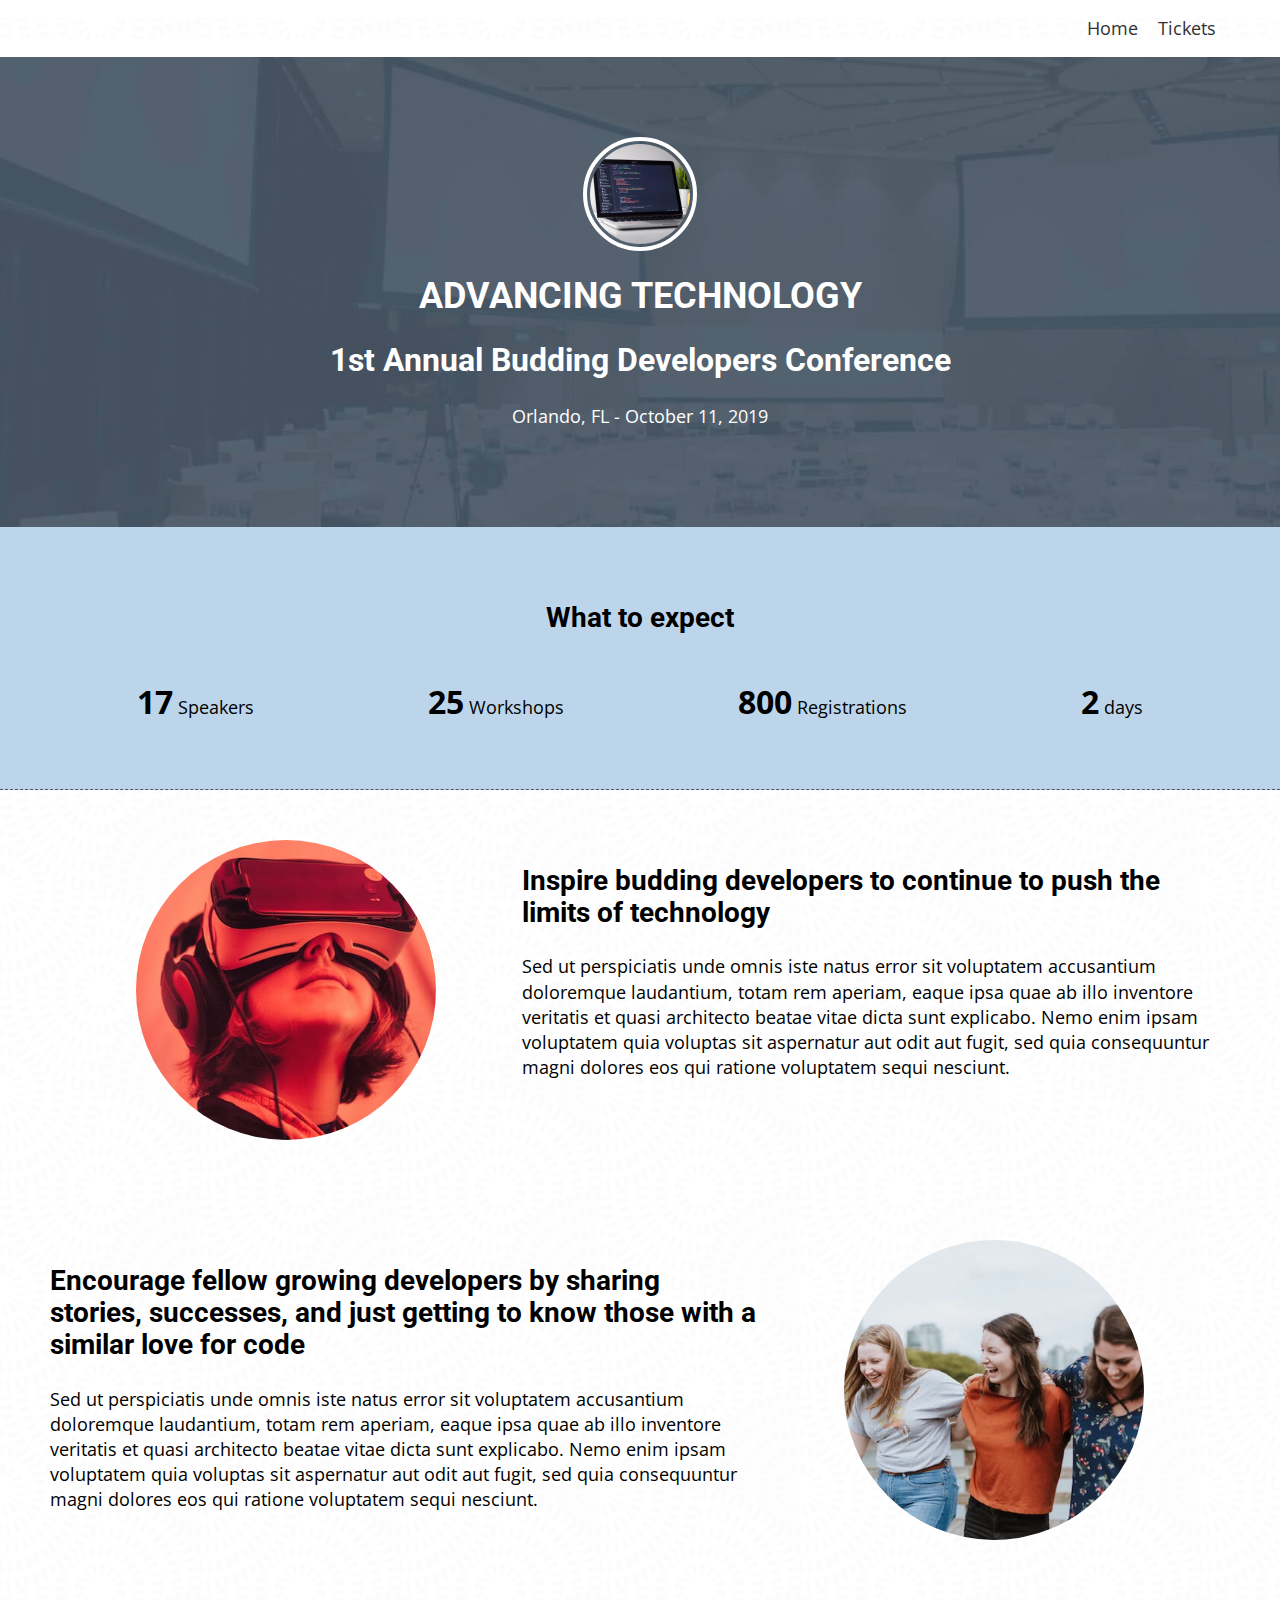
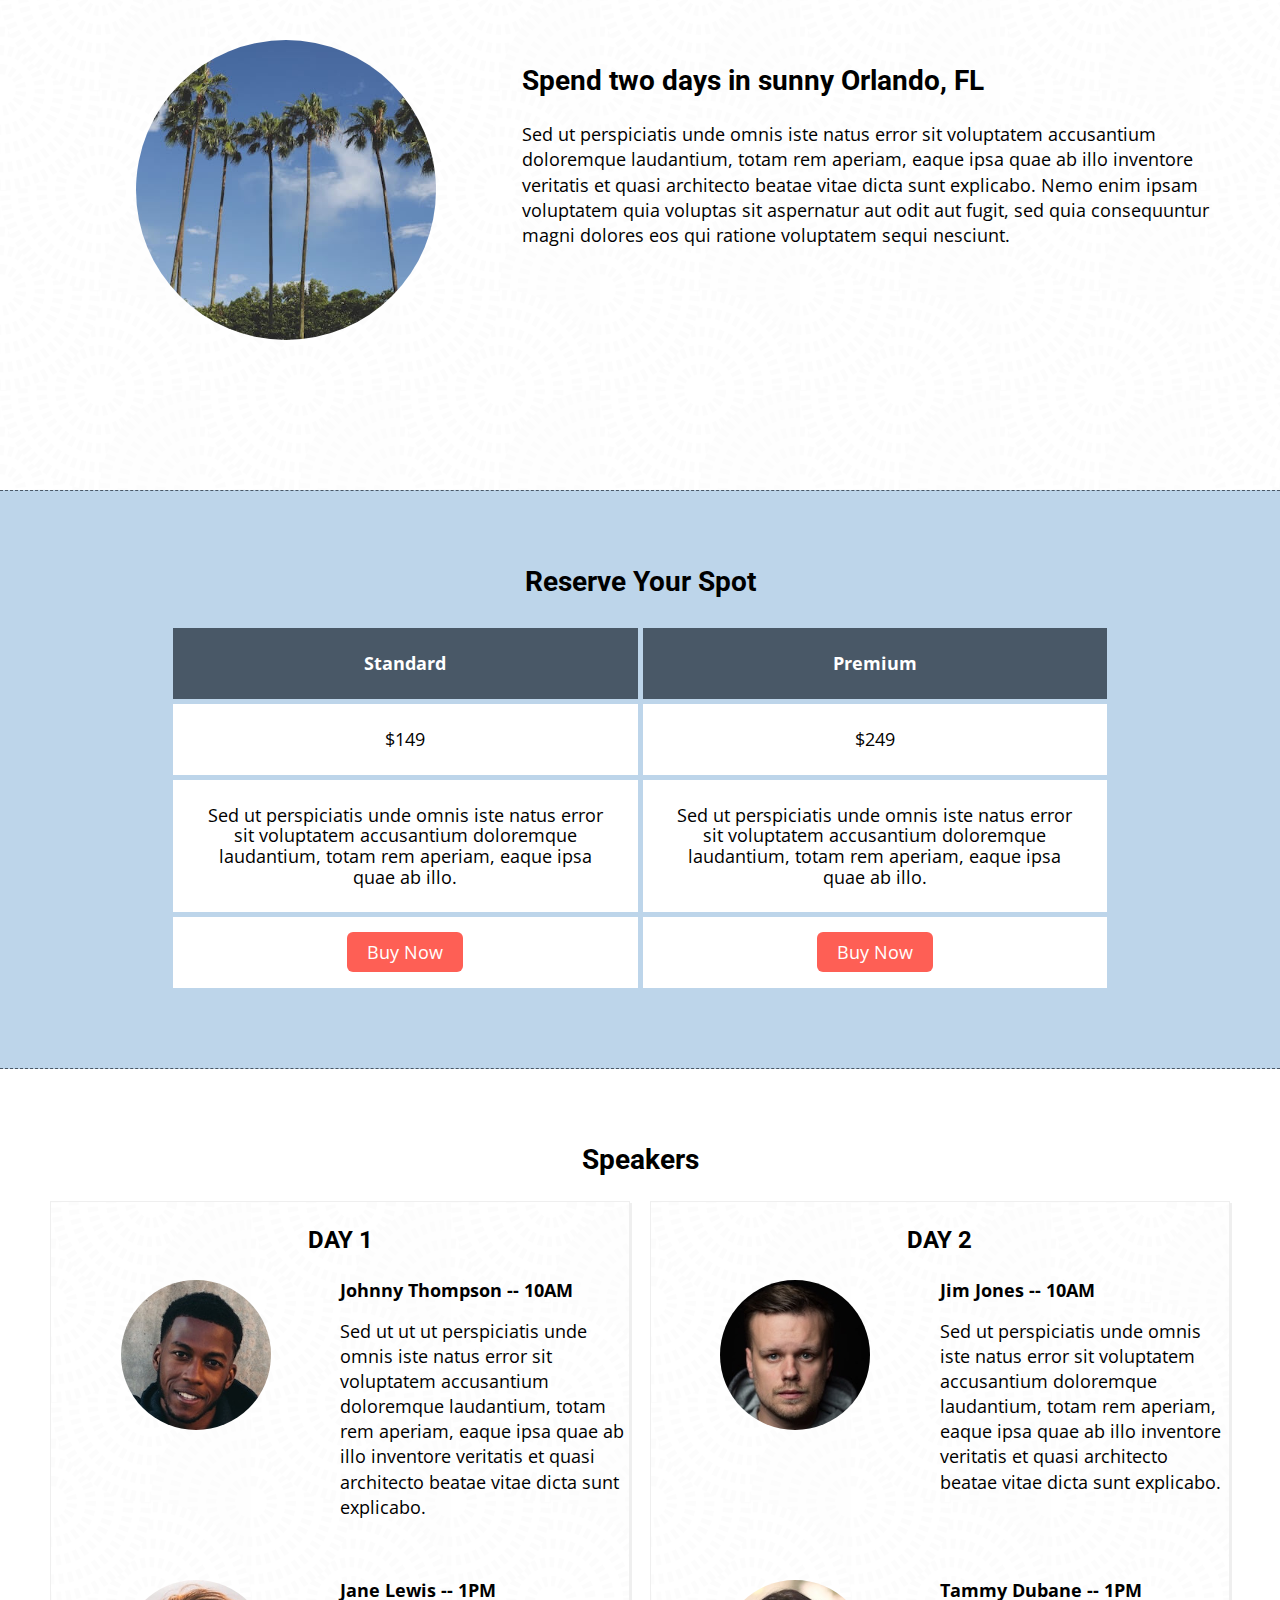
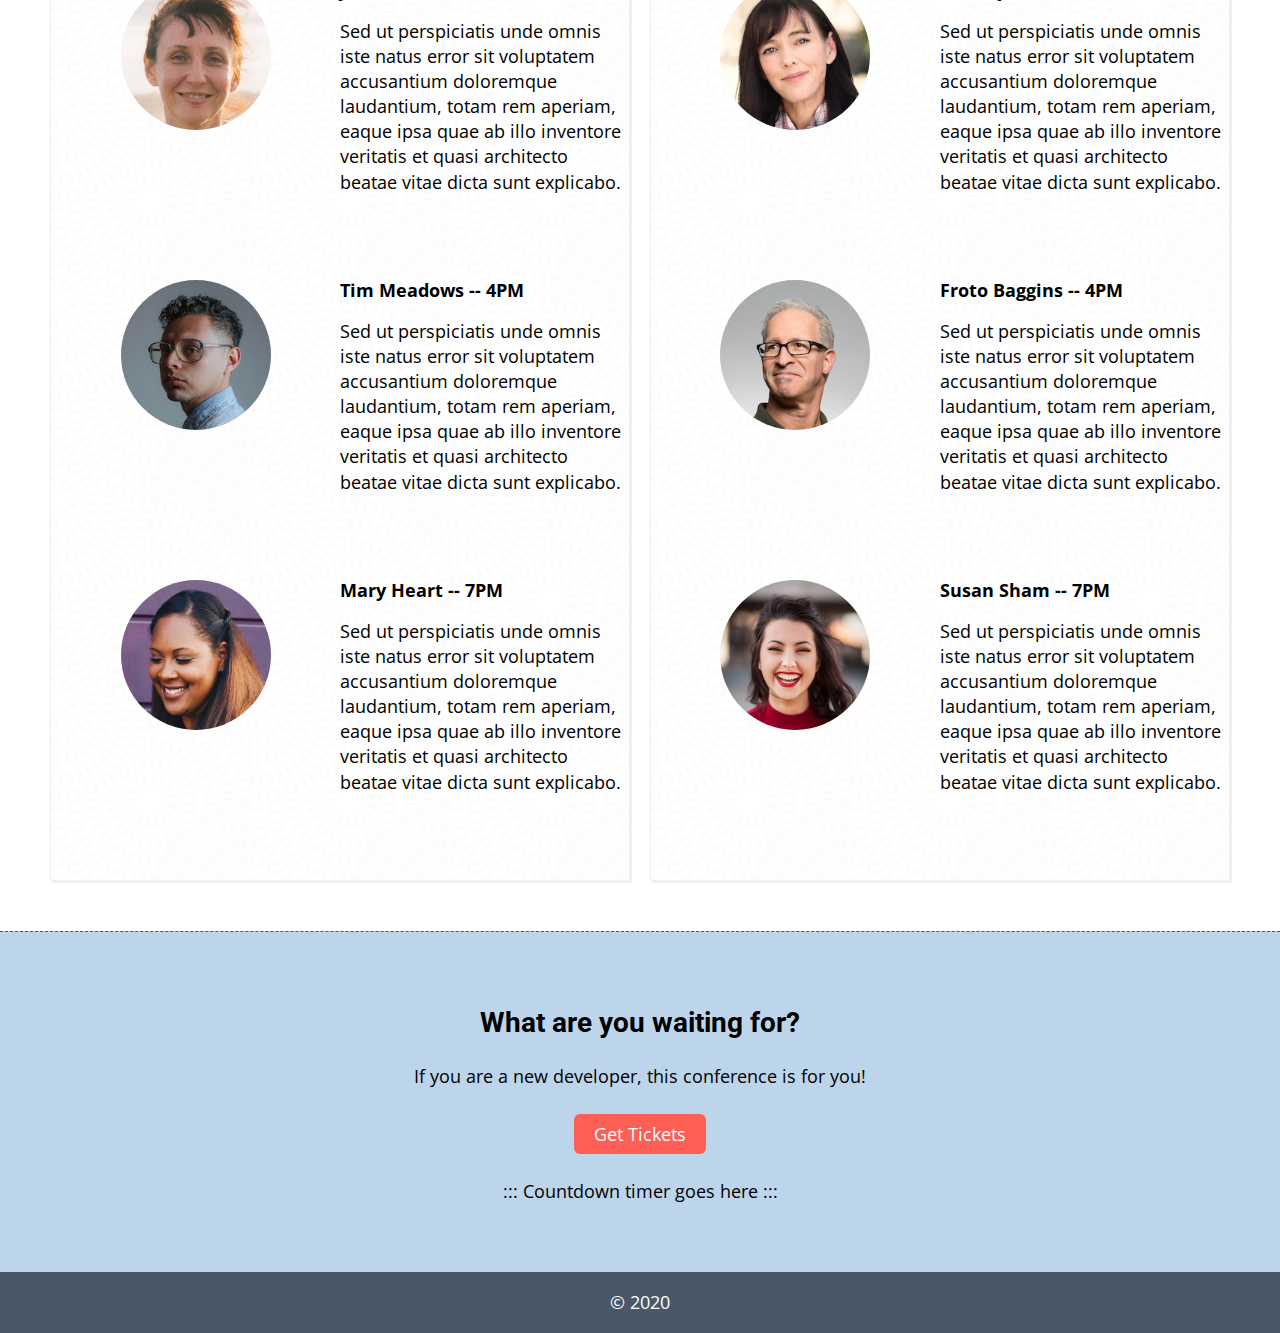
<file: index.html>
<!DOCTYPE html>
<html lang="en">

<head>
  <meta charset="UTF-8">
  <meta name="viewport" content="width=device-width, initial-scale=1.0">
  <meta http-equiv="X-UA-Compatible" content="ie=edge">
  <link href="https://fonts.googleapis.com/css?family=Open+Sans:400,700|Roboto:700" rel="stylesheet">
  <link rel="stylesheet" type="text/css" href="css/normalize.css">
  <link rel="stylesheet" type="text/css" href="css/style.css">
  <title>Advancing Technology</title>
</head>

<body class="home">
  <nav>
    <ul>
      <li><a href="/">Home</a></li>
      <li><a href="/tickets.html">Tickets</a></li>
    </ul>
  </nav>
  <!-- <img src="images/conference-hero.jpg" alt="conference hero image"> -->
  <header>
    <div id="header" style="background: url('images/conference-hero.jpg');   background-size: cover; background-position: center;">
      <img src="images/hero-symbol.jpg" alt="hero symbol">
      <h1>ADVANCING TECHNOLOGY</h1>
      <h2>1st Annual Budding Developers Conference</h2>
      <p>Orlando, FL - October 11, 2019</p>
    </div>
  </header>
  <section id="expectations">
    <div class="wrap">
      <h3>What to expect</h3>
      <ul>
        <li><strong>17</strong> Speakers</li>
        <li><strong>25</strong> Workshops</li>
        <li><strong>800</strong> Registrations</li>
        <li><strong>2</strong> days</li>
      </ul>
    </div>
  </section>

<section id="three-points">
        <div class="wrap">
            <div class="three-points-section">
            <div class="three-points-section-image">
                <img src="images/technology-advancement.jpg" alt="photo of vr glasses">
            </div>
            <div class="three-points-section-text">
                <h3>Inspire budding developers to continue to push the limits of technology</h3>
                <p>Sed ut perspiciatis unde omnis iste natus error sit voluptatem accusantium doloremque laudantium, totam rem aperiam, eaque ipsa quae ab illo inventore veritatis et quasi architecto beatae vitae dicta sunt explicabo. Nemo enim ipsam voluptatem quia voluptas sit aspernatur aut odit aut fugit, sed quia consequuntur magni dolores eos qui ratione voluptatem sequi nesciunt.</p>
            </div>
            </div>

            <div class="three-points-section">
                <div class="three-points-section-text">
                    <h3>Encourage fellow growing developers by sharing stories, successes, and just getting to know those with a similar love for code</h3>
                    <p>Sed ut perspiciatis unde omnis iste natus error sit voluptatem accusantium doloremque laudantium, totam rem aperiam, eaque ipsa quae ab illo inventore veritatis et quasi architecto beatae vitae dicta sunt explicabo. Nemo enim ipsam voluptatem quia voluptas sit aspernatur aut odit aut fugit, sed quia consequuntur magni dolores eos qui ratione voluptatem sequi nesciunt.</p>
                </div>
                <div class="three-points-section-image">
                    <img src="images/encouragement.jpg" alt="photo of friends">
                </div>
            </div>

            <div class="three-points-section">
                <div class="three-points-section-image">
                    <img src="images/orlando.jpg" alt="photo of orlando">
                </div>
                <div class="three-points-section-text">
                    <h3>Spend two days in sunny Orlando, FL</h3>
                    <p>Sed ut perspiciatis unde omnis iste natus error sit voluptatem accusantium doloremque laudantium, totam rem aperiam, eaque ipsa quae ab illo inventore veritatis et quasi architecto beatae vitae dicta sunt explicabo. Nemo enim ipsam voluptatem quia voluptas sit aspernatur aut odit aut fugit, sed quia consequuntur magni dolores eos qui ratione voluptatem sequi nesciunt.</p>
                </div>
            </div>
        </div>
    </section>
    
  <section id="pricing-table">
    <div class="wrap">
      <h3>Reserve Your Spot</h3>
      <table>
        <tr>
          <th>Standard</th>
          <th>Premium</th>
        </tr>
        <tr>
          <td>$149</td>
          <td>$249</td>
        </tr>
        <tr>
          <td>Sed ut perspiciatis unde omnis iste natus error sit voluptatem accusantium doloremque laudantium, totam
            rem
            aperiam, eaque ipsa quae ab illo.</td>
          <td>Sed ut perspiciatis unde omnis iste natus error sit voluptatem accusantium doloremque laudantium, totam
            rem
            aperiam, eaque ipsa quae ab illo.</td>
        </tr>
        <tr>
          <td><a class="button" href="tickets.html">Buy Now</a></td>
          <td><a class="button" href="tickets.html">Buy Now</a></td>
        </tr>
      </table>
    </div>
  </section>
  <section id="speakers">
    <div class="wrap">
      <h3>Speakers</h3>
      <div class="speaker-column-1">
        <h4>DAY 1</h4>
        <div class="speaker">
          <div class="speaker-image">
            <img src="images/dude-1.jpg" alt="photo of dude1">
          </div>
          <div class="speaker-text">
            <div>Johnny Thompson -- 10AM</div>
            <p>Sed ut ut ut perspiciatis unde omnis iste natus error sit voluptatem accusantium doloremque laudantium,
              totam
              rem
              aperiam, eaque ipsa quae ab illo inventore veritatis et quasi architecto beatae vitae dicta sunt
              explicabo.</p>
          </div>
        </div>
        <div class="speaker">
          <div class="speaker-image">
            <img src="images/lady-1.jpg" alt="photo of lady1">
          </div>
          <div class="speaker-text">
            <div>Jane Lewis -- 1PM</div>
            <p>Sed ut perspiciatis unde omnis iste natus error sit voluptatem accusantium doloremque laudantium,
              totam
              rem
              aperiam, eaque ipsa quae ab illo inventore veritatis et quasi architecto beatae vitae dicta sunt
              explicabo.</p>
          </div>
        </div>
        <div class="speaker">
          <div class="speaker-image">
            <img src="images/dude-2.jpg" alt="photo of dude1">
          </div>
          <div class="speaker-text">
            <div>Tim Meadows -- 4PM</div>
            <p>Sed ut perspiciatis unde omnis iste natus error sit voluptatem accusantium doloremque laudantium,
              totam
              rem
              aperiam, eaque ipsa quae ab illo inventore veritatis et quasi architecto beatae vitae dicta sunt
              explicabo.</p>
          </div>
        </div>
        <div class="speaker">
          <div class="speaker-image">
            <img src="images/lady-2.jpg" alt="photo of lady1">
          </div>
          <div class="speaker-text">
            <div>Mary Heart -- 7PM</div>
            <p>Sed ut perspiciatis unde omnis iste natus error sit voluptatem accusantium doloremque laudantium,
              totam
              rem
              aperiam, eaque ipsa quae ab illo inventore veritatis et quasi architecto beatae vitae dicta sunt
              explicabo.</p>
          </div>
        </div>
      </div>
      <div class="speaker-column-2">
        <h4>DAY 2</h4>
        <div class="speaker">
          <div class="speaker-image">
            <img src="images/dude-3.jpg" alt="photo of dude1">
          </div>
          <div class="speaker-text">
            <div>Jim Jones -- 10AM</div>
            <p>Sed ut perspiciatis unde omnis iste natus error sit voluptatem accusantium doloremque laudantium,
              totam
              rem
              aperiam, eaque ipsa quae ab illo inventore veritatis et quasi architecto beatae vitae dicta sunt
              explicabo.</p>
          </div>
        </div>
        <div class="speaker">
          <div class="speaker-image">
            <img src="images/lady-3.jpg" alt="photo of lady1">
          </div>
          <div class="speaker-text">
            <div>Tammy Dubane -- 1PM</div>
            <p>Sed ut perspiciatis unde omnis iste natus error sit voluptatem accusantium doloremque laudantium,
              totam
              rem
              aperiam, eaque ipsa quae ab illo inventore veritatis et quasi architecto beatae vitae dicta sunt
              explicabo.</p>
          </div>
        </div>
        <div class="speaker">
          <div class="speaker-image">
            <img src="images/dude-4.jpg" alt="photo of dude1">
          </div>
          <div class="speaker-text">
            <div>Froto Baggins -- 4PM</div>
            <p>Sed ut perspiciatis unde omnis iste natus error sit voluptatem accusantium doloremque laudantium,
              totam
              rem
              aperiam, eaque ipsa quae ab illo inventore veritatis et quasi architecto beatae vitae dicta sunt
              explicabo.</p>
          </div>
        </div>
        <div class="speaker">
          <div class="speaker-image">
            <img src="images/lady-4.jpg" alt="photo of lady1">
          </div>
          <div class="speaker-text">
            <div>Susan Sham -- 7PM</div>
            <p>Sed ut perspiciatis unde omnis iste natus error sit voluptatem accusantium doloremque laudantium,
              totam
              rem
              aperiam, eaque ipsa quae ab illo inventore veritatis et quasi architecto beatae vitae dicta sunt
              explicabo.</p>
          </div>
        </div>
      </div>
    </div>
  </section>
  <section id="home-cta">
    <div class="wrap">
      <h3>What are you waiting for?</h3>
      <p>If you are a new developer, this conference is for you!</p>
      <a class="button" href="/tickets.html">Get Tickets</a>
      <p>::: Countdown timer goes here :::</p>
    </div>
  </section>
  <footer>
    &copy; 2020
  </footer>
</body>

</html>
</file>
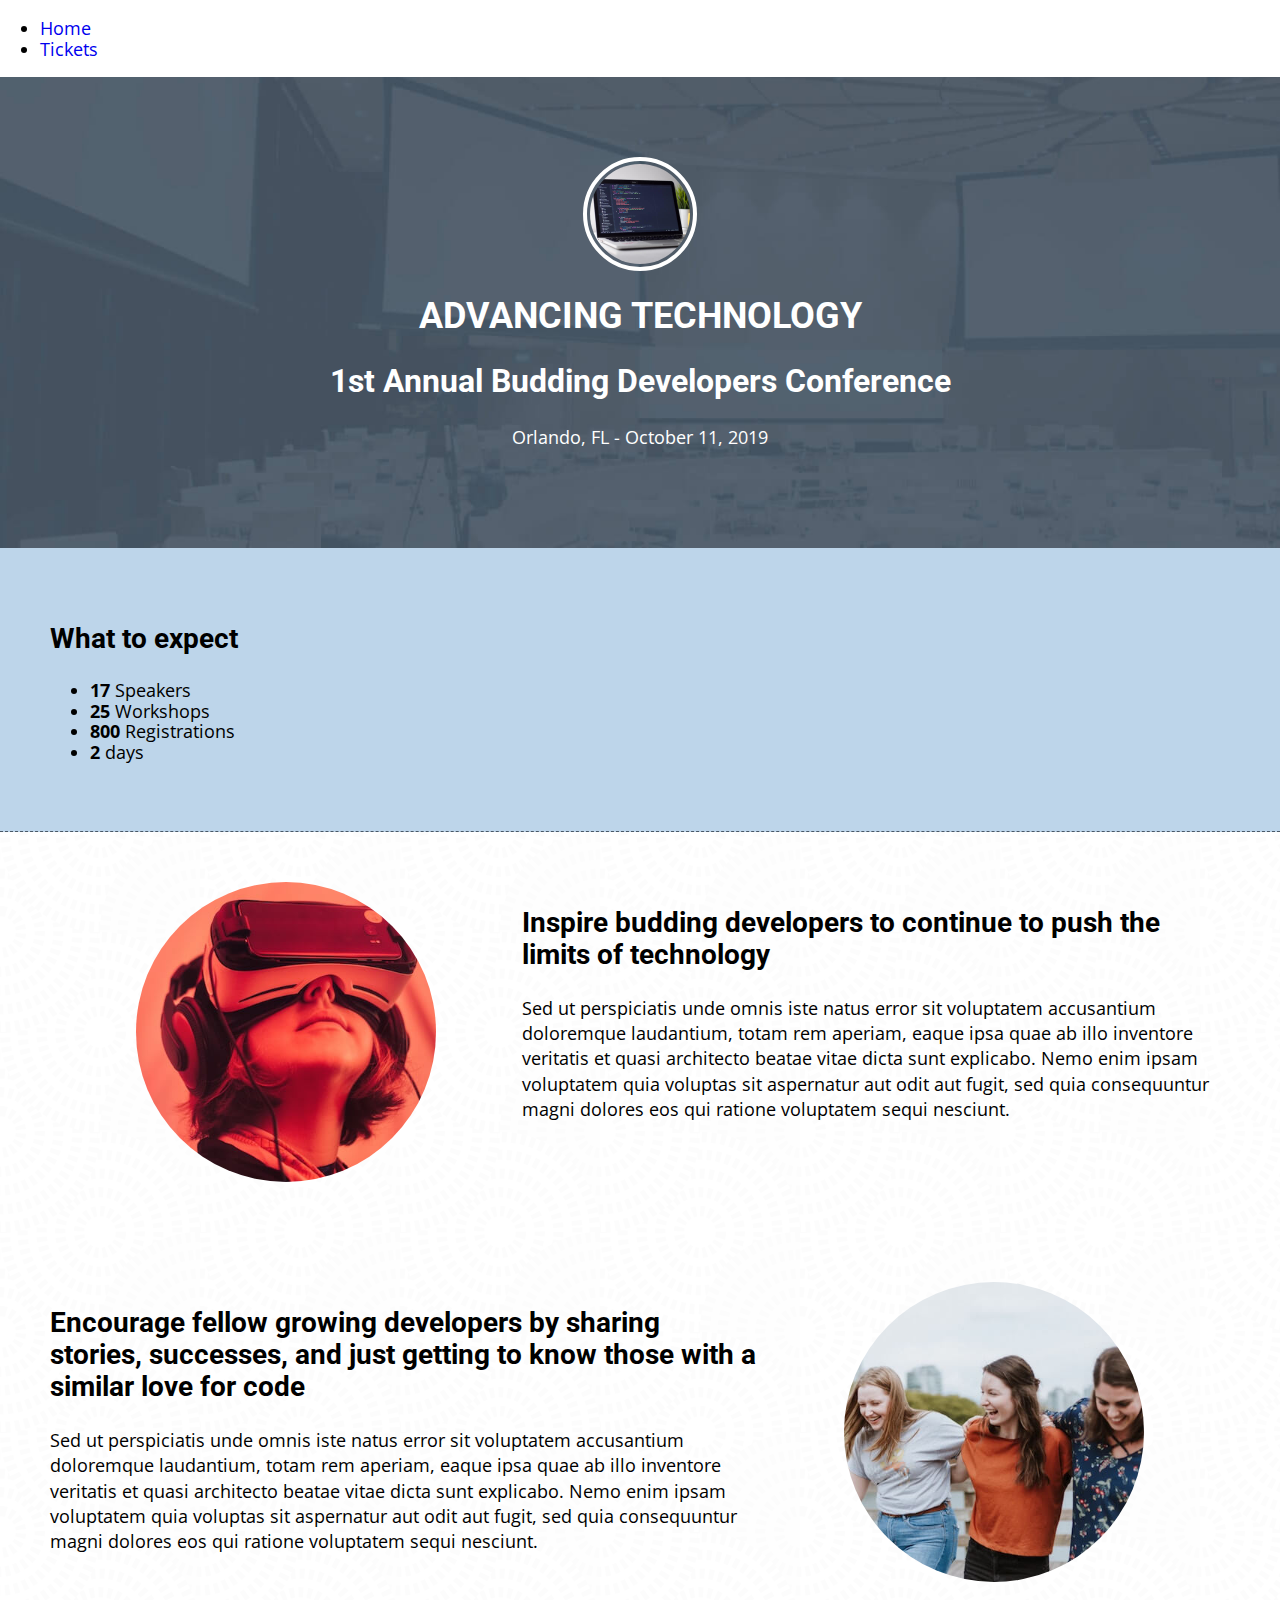
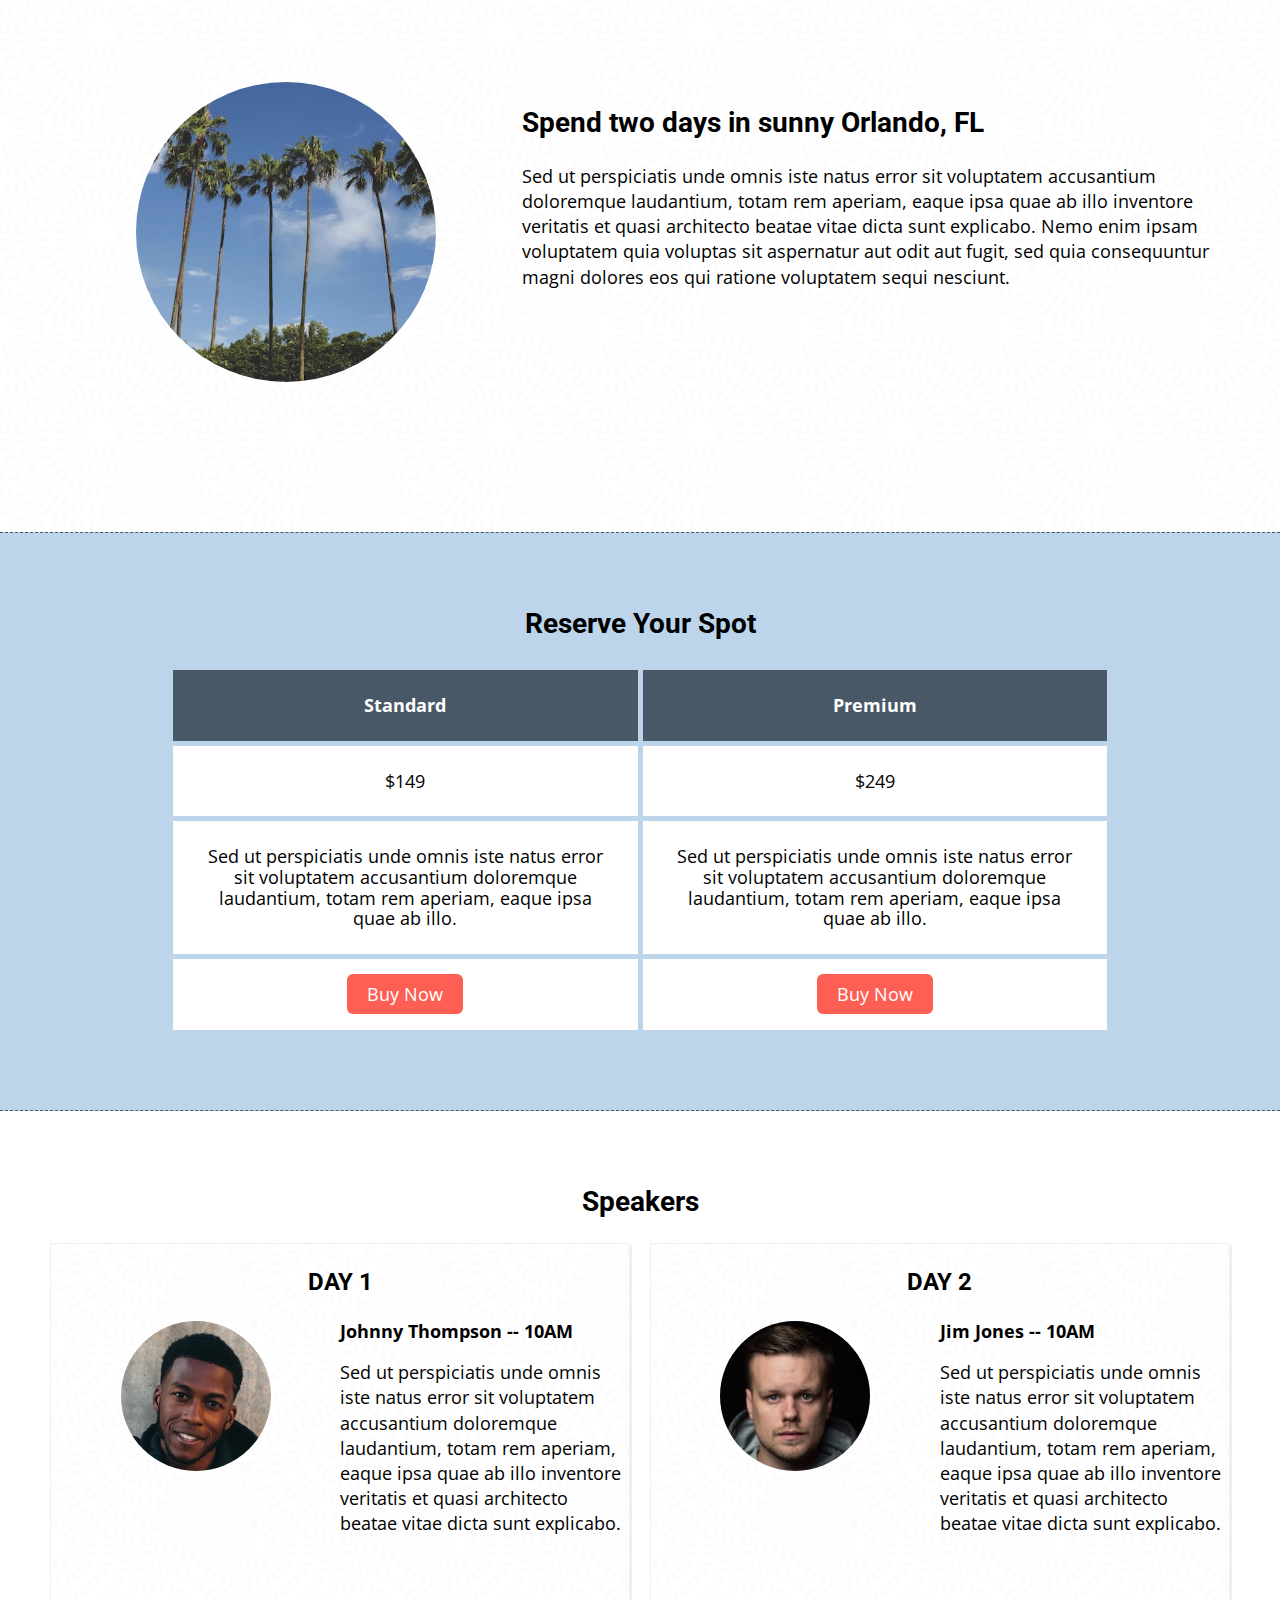
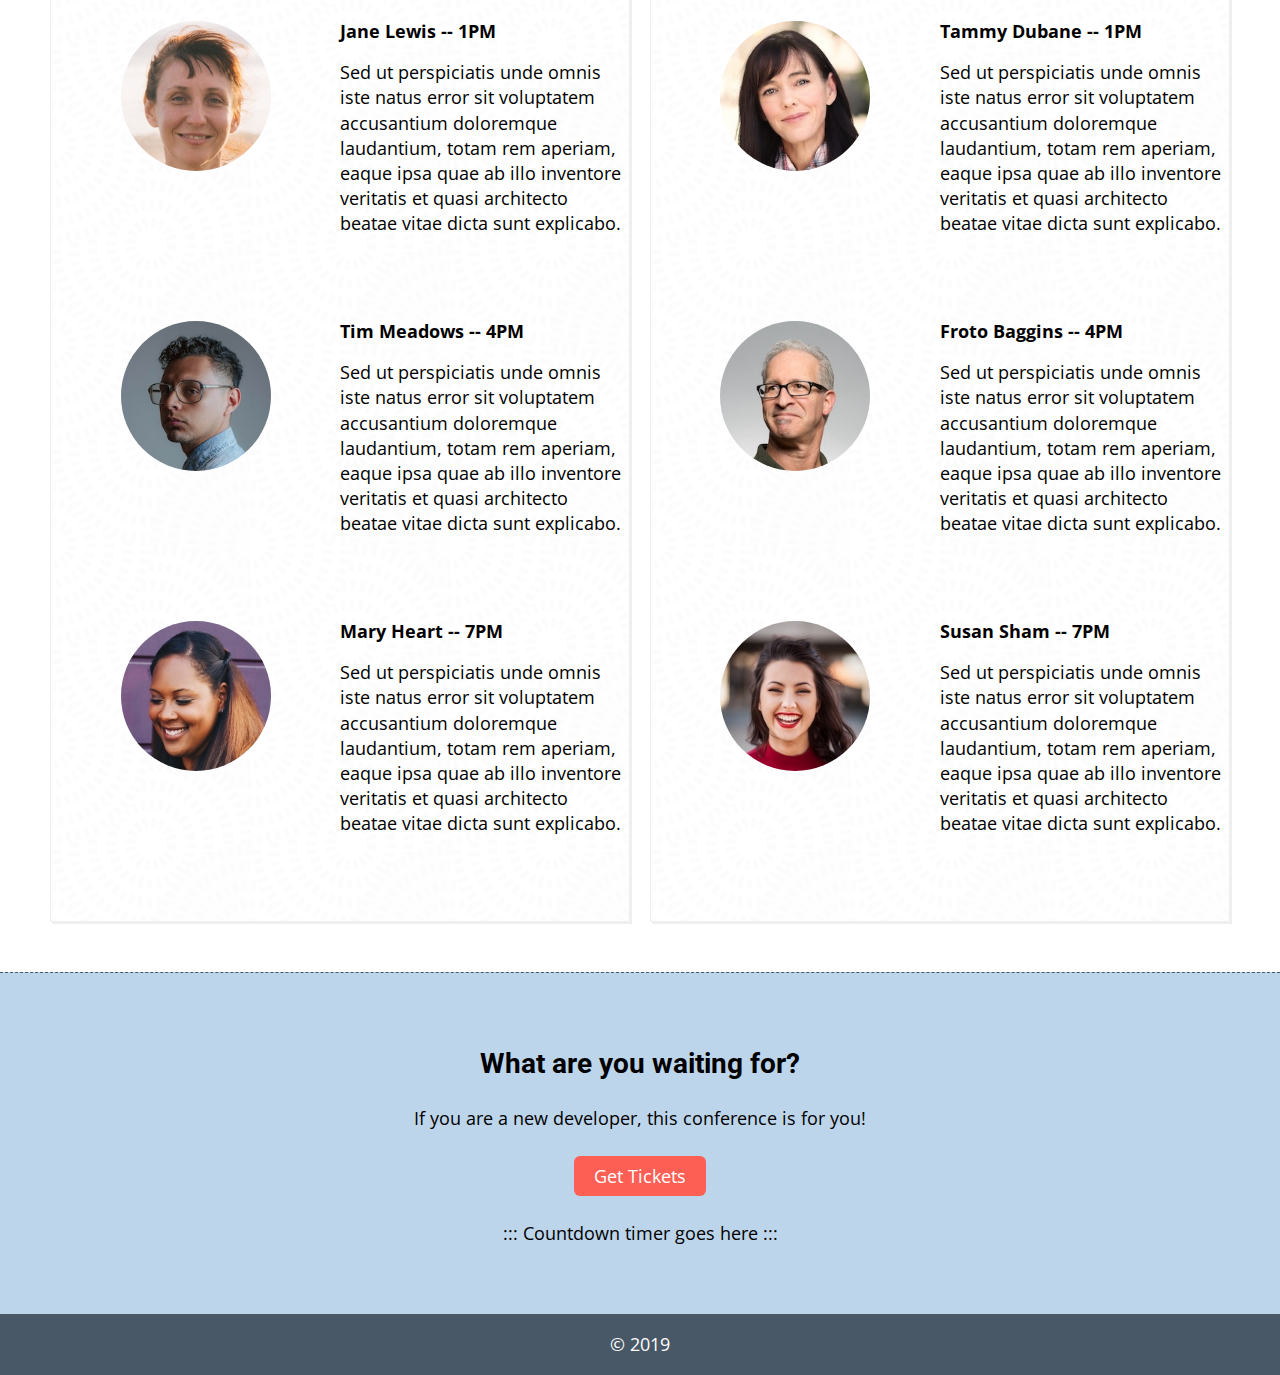
<file: InstructorCode/index.html>
<!DOCTYPE html>
<html lang="en">

<head>
  <meta charset="UTF-8">
  <meta name="viewport" content="width=device-width, initial-scale=1.0">
  <meta http-equiv="X-UA-Compatible" content="ie=edge">
  <link href="https://fonts.googleapis.com/css?family=Open+Sans:400,700|Roboto:700" rel="stylesheet">
  <link rel="stylesheet" type="text/css" href="css/normalize.css">
  <link rel="stylesheet" type="text/css" href="css/style.css">
  <title>Advancing Technology</title>
</head>

<body class="home">
  <nav>
    <ul>
      <li><a href="/">Home</a></li>
      <li><a href="/tickets.html">Tickets</a></li>
    </ul>
  </nav>
  <!-- <img src="images/conference-hero.jpg" alt="conference hero image"> -->
  <header>
    <div id="header" style="background: url('images/conference-hero.jpg');   background-size: cover; background-position: center;">
      <img src="images/hero-symbol.jpg" alt="hero symbol">
      <h1>ADVANCING TECHNOLOGY</h1>
      <h2>1st Annual Budding Developers Conference</h2>
      <p>Orlando, FL - October 11, 2019</p>
    </div>
  </header>
  <section id="expectations">
    <div class="wrap">
      <h3>What to expect</h3>
      <ul>
        <li><strong>17</strong> Speakers</li>
        <li><strong>25</strong> Workshops</li>
        <li><strong>800</strong> Registrations</li>
        <li><strong>2</strong> days</li>
      </ul>
    </div>
  </section>

<section id="three-points">
        <div class="wrap">
            <div class="three-points-section">
            <div class="three-points-section-image">
                <img src="images/technology-advancement.jpg" alt="photo of vr glasses">
            </div>
            <div class="three-points-section-text">
                <h3>Inspire budding developers to continue to push the limits of technology</h3>
                <p>Sed ut perspiciatis unde omnis iste natus error sit voluptatem accusantium doloremque laudantium, totam rem aperiam, eaque ipsa quae ab illo inventore veritatis et quasi architecto beatae vitae dicta sunt explicabo. Nemo enim ipsam voluptatem quia voluptas sit aspernatur aut odit aut fugit, sed quia consequuntur magni dolores eos qui ratione voluptatem sequi nesciunt.</p>
            </div>
            </div>

            <div class="three-points-section">
                <div class="three-points-section-text">
                    <h3>Encourage fellow growing developers by sharing stories, successes, and just getting to know those with a similar love for code</h3>
                    <p>Sed ut perspiciatis unde omnis iste natus error sit voluptatem accusantium doloremque laudantium, totam rem aperiam, eaque ipsa quae ab illo inventore veritatis et quasi architecto beatae vitae dicta sunt explicabo. Nemo enim ipsam voluptatem quia voluptas sit aspernatur aut odit aut fugit, sed quia consequuntur magni dolores eos qui ratione voluptatem sequi nesciunt.</p>
                </div>
                <div class="three-points-section-image">
                    <img src="images/encouragement.jpg" alt="photo of friends">
                </div>
            </div>

            <div class="three-points-section">
                <div class="three-points-section-image">
                    <img src="images/orlando.jpg" alt="photo of orlando">
                </div>
                <div class="three-points-section-text">
                    <h3>Spend two days in sunny Orlando, FL</h3>
                    <p>Sed ut perspiciatis unde omnis iste natus error sit voluptatem accusantium doloremque laudantium, totam rem aperiam, eaque ipsa quae ab illo inventore veritatis et quasi architecto beatae vitae dicta sunt explicabo. Nemo enim ipsam voluptatem quia voluptas sit aspernatur aut odit aut fugit, sed quia consequuntur magni dolores eos qui ratione voluptatem sequi nesciunt.</p>
                </div>
            </div>
        </div>
    </section>
    
  <section id="pricing-table">
    <div class="wrap">
      <h3>Reserve Your Spot</h3>
      <table>
        <tr>
          <th>Standard</th>
          <th>Premium</th>
        </tr>
        <tr>
          <td>$149</td>
          <td>$249</td>
        </tr>
        <tr>
          <td>Sed ut perspiciatis unde omnis iste natus error sit voluptatem accusantium doloremque laudantium, totam
            rem
            aperiam, eaque ipsa quae ab illo.</td>
          <td>Sed ut perspiciatis unde omnis iste natus error sit voluptatem accusantium doloremque laudantium, totam
            rem
            aperiam, eaque ipsa quae ab illo.</td>
        </tr>
        <tr>
          <td><a class="button" href="tickets.html">Buy Now</a></td>
          <td><a class="button" href="tickets.html">Buy Now</a></td>
        </tr>
      </table>
    </div>
  </section>
  <section id="speakers">
    <div class="wrap">
      <h3>Speakers</h3>
      <div class="speaker-column-1">
        <h4>DAY 1</h4>
        <div class="speaker">
          <div class="speaker-image">
            <img src="images/dude-1.jpg" alt="photo of dude1">
          </div>
          <div class="speaker-text">
            <div>Johnny Thompson -- 10AM</div>
            <p>Sed ut perspiciatis unde omnis iste natus error sit voluptatem accusantium doloremque laudantium,
              totam
              rem
              aperiam, eaque ipsa quae ab illo inventore veritatis et quasi architecto beatae vitae dicta sunt
              explicabo.</p>
          </div>
        </div>
        <div class="speaker">
          <div class="speaker-image">
            <img src="images/lady-1.jpg" alt="photo of lady1">
          </div>
          <div class="speaker-text">
            <div>Jane Lewis -- 1PM</div>
            <p>Sed ut perspiciatis unde omnis iste natus error sit voluptatem accusantium doloremque laudantium,
              totam
              rem
              aperiam, eaque ipsa quae ab illo inventore veritatis et quasi architecto beatae vitae dicta sunt
              explicabo.</p>
          </div>
        </div>
        <div class="speaker">
          <div class="speaker-image">
            <img src="images/dude-2.jpg" alt="photo of dude1">
          </div>
          <div class="speaker-text">
            <div>Tim Meadows -- 4PM</div>
            <p>Sed ut perspiciatis unde omnis iste natus error sit voluptatem accusantium doloremque laudantium,
              totam
              rem
              aperiam, eaque ipsa quae ab illo inventore veritatis et quasi architecto beatae vitae dicta sunt
              explicabo.</p>
          </div>
        </div>
        <div class="speaker">
          <div class="speaker-image">
            <img src="images/lady-2.jpg" alt="photo of lady1">
          </div>
          <div class="speaker-text">
            <div>Mary Heart -- 7PM</div>
            <p>Sed ut perspiciatis unde omnis iste natus error sit voluptatem accusantium doloremque laudantium,
              totam
              rem
              aperiam, eaque ipsa quae ab illo inventore veritatis et quasi architecto beatae vitae dicta sunt
              explicabo.</p>
          </div>
        </div>
      </div>
      <div class="speaker-column-2">
        <h4>DAY 2</h4>
        <div class="speaker">
          <div class="speaker-image">
            <img src="images/dude-3.jpg" alt="photo of dude1">
          </div>
          <div class="speaker-text">
            <div>Jim Jones -- 10AM</div>
            <p>Sed ut perspiciatis unde omnis iste natus error sit voluptatem accusantium doloremque laudantium,
              totam
              rem
              aperiam, eaque ipsa quae ab illo inventore veritatis et quasi architecto beatae vitae dicta sunt
              explicabo.</p>
          </div>
        </div>
        <div class="speaker">
          <div class="speaker-image">
            <img src="images/lady-3.jpg" alt="photo of lady1">
          </div>
          <div class="speaker-text">
            <div>Tammy Dubane -- 1PM</div>
            <p>Sed ut perspiciatis unde omnis iste natus error sit voluptatem accusantium doloremque laudantium,
              totam
              rem
              aperiam, eaque ipsa quae ab illo inventore veritatis et quasi architecto beatae vitae dicta sunt
              explicabo.</p>
          </div>
        </div>
        <div class="speaker">
          <div class="speaker-image">
            <img src="images/dude-4.jpg" alt="photo of dude1">
          </div>
          <div class="speaker-text">
            <div>Froto Baggins -- 4PM</div>
            <p>Sed ut perspiciatis unde omnis iste natus error sit voluptatem accusantium doloremque laudantium,
              totam
              rem
              aperiam, eaque ipsa quae ab illo inventore veritatis et quasi architecto beatae vitae dicta sunt
              explicabo.</p>
          </div>
        </div>
        <div class="speaker">
          <div class="speaker-image">
            <img src="images/lady-4.jpg" alt="photo of lady1">
          </div>
          <div class="speaker-text">
            <div>Susan Sham -- 7PM</div>
            <p>Sed ut perspiciatis unde omnis iste natus error sit voluptatem accusantium doloremque laudantium,
              totam
              rem
              aperiam, eaque ipsa quae ab illo inventore veritatis et quasi architecto beatae vitae dicta sunt
              explicabo.</p>
          </div>
        </div>
      </div>
    </div>
  </section>
  <section id="home-cta">
    <div class="wrap">
      <h3>What are you waiting for?</h3>
      <p>If you are a new developer, this conference is for you!</p>
      <a class="button" href="/tickets.html">Get Tickets</a>
      <p>::: Countdown timer goes here :::</p>
    </div>
  </section>
  <footer>
    &copy; 2019
  </footer>
</body>

</html>
</file>
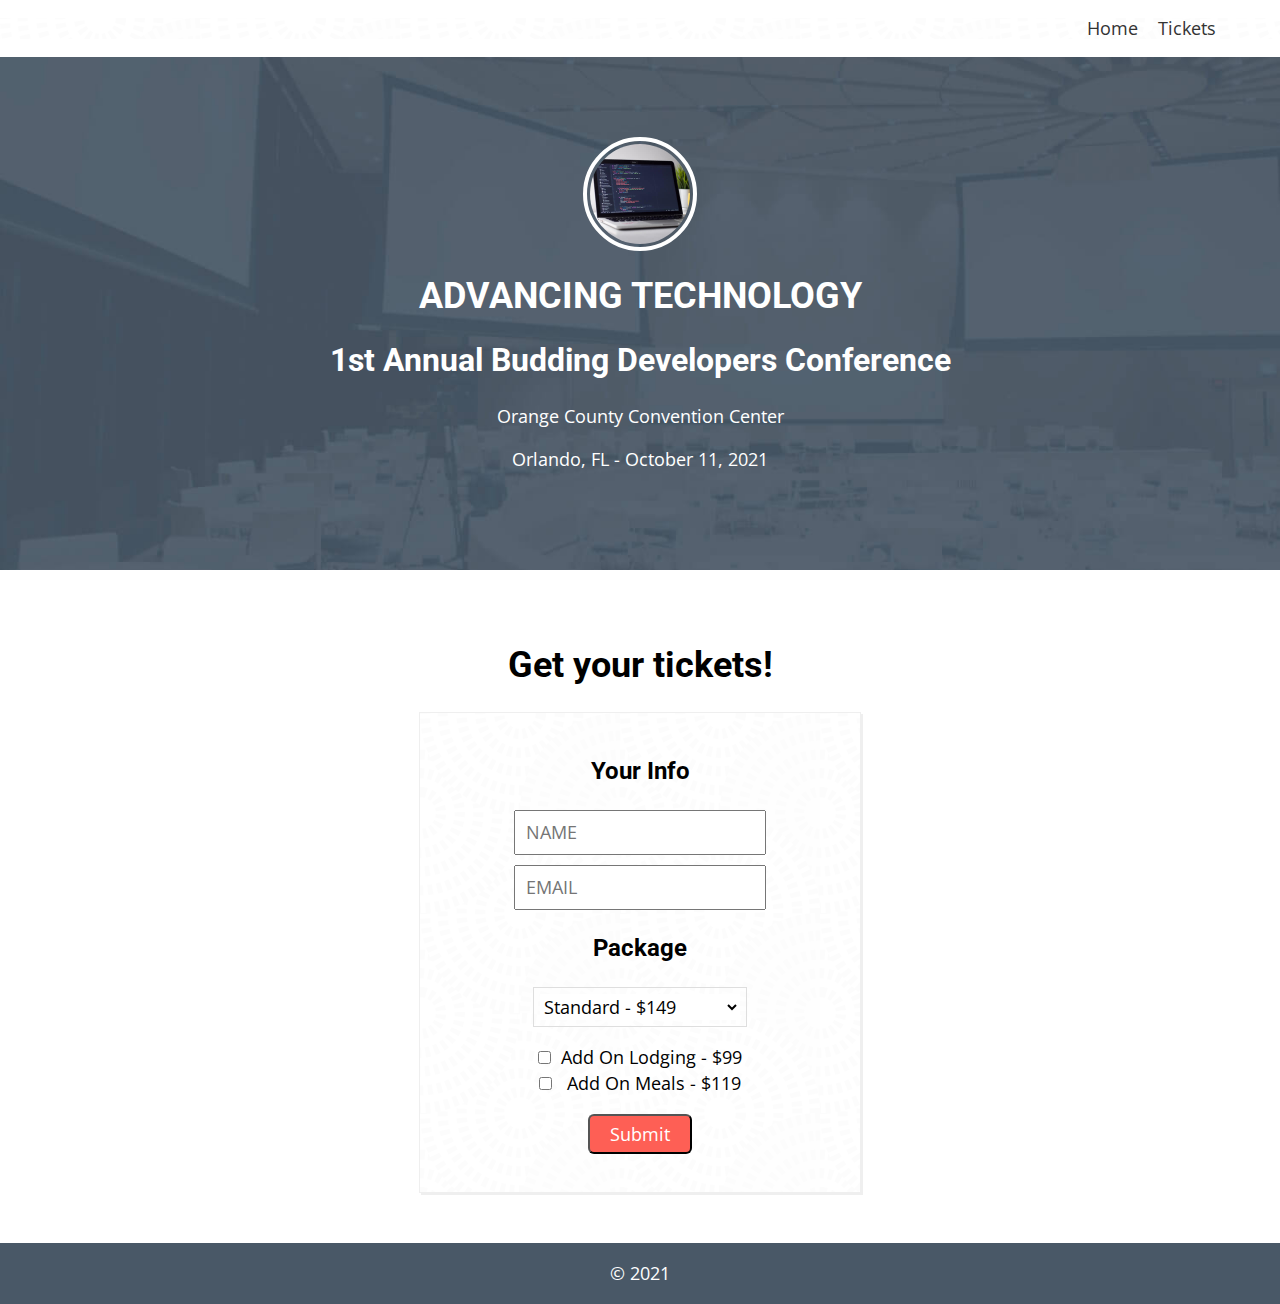
<file: tickets.html>
<!DOCTYPE html>
<html lang="en">
<head>
    <meta charset="UTF-8">
    <meta name="viewport" content="width=device-width, initial-scale=1.0">
    <meta http-equiv="X-UA-Compatible" content="ie=edge">
    <link href="https://fonts.googleapis.com/css?family=Open+Sans:400,700|Roboto:700" rel="stylesheet">
    <link rel="stylesheet" type="text/css" href="css/normalize.css">
    <link rel="stylesheet" type="text/css" href="css/style.css">
    <title>Tickets</title>
</head>
<body class="tickets">
    <nav>
        <ul>
            <li><a href="/">Home</a></li>
            <li><a href="/tickets.html">Tickets</a></li>
        </ul>
    </nav>
    <header>
        <div id="header" style="background: url('images/conference-hero.jpg');   background-size: cover; background-position: center;">
            <img src="images/hero-symbol.jpg" alt="hero symbol">
            <h1>ADVANCING TECHNOLOGY</h1>
            <h2>1st Annual Budding Developers Conference</h2>
            <p>Orange County Convention Center</p>
            <p>Orlando, FL - October 11, 2021</p>
        </div>
    </header>
    <section id="ticket-form">
        <div class="wrap">
            <h1>Get your tickets!</h1>
            <form method="post" action="">
                <h4>Your Info</h4>
                <label for="name">Name</label>
                <input class="block-input" type="text" name="name" placeholder="NAME" required>
                <label for="email">Email</label>
                <input class="block-input" type="text" name="email" placeholder="EMAIL" required>
                <h4>Package</h4>
                <p class="select-dropdown">
                    <select name="package">
                        <option value="standard">Standard - $149</option>
                        <option value="premium">Premium - $249</option>
                    </select>
                </p>
                <p>
                    <input type="checkbox" name="lodging" value="lodging">Add On Lodging - $99<br>
                    <input type="checkbox" name="meals" value="meals"> Add On Meals -  $119<br>
                </p>
                <p><input type="submit" value="Submit"></p>
            </form>
        </div>
    </section>
    <footer>
        &copy; 2021
    </footer>
</body>
</html>
</file>
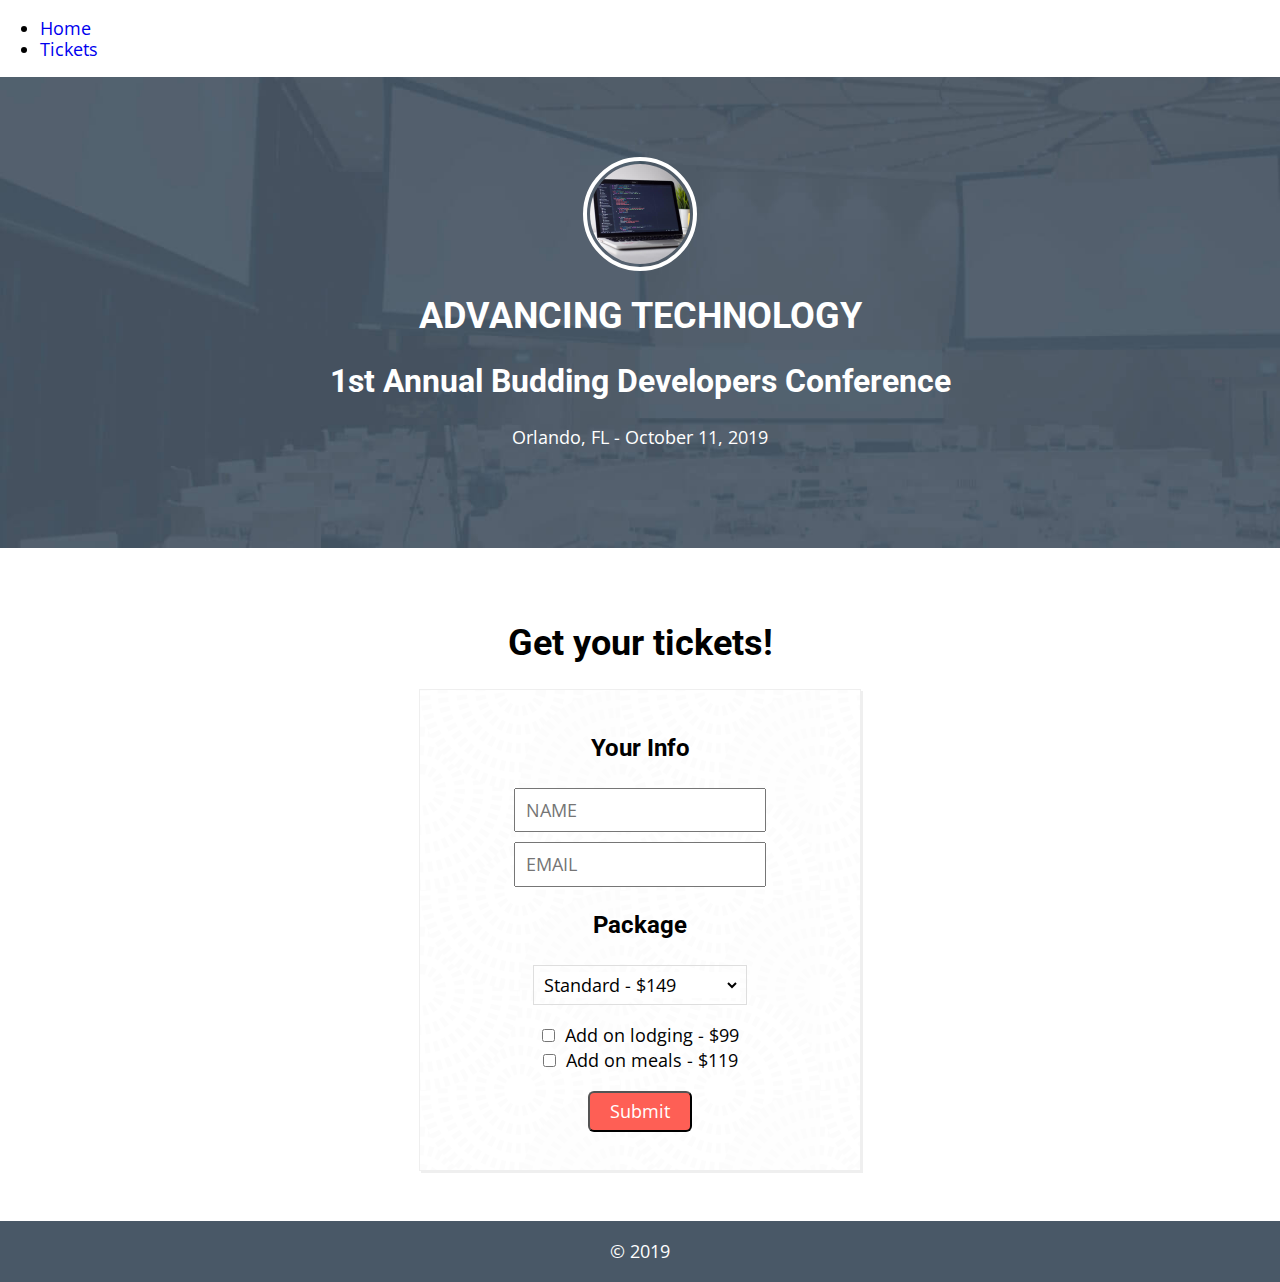
<file: InstructorCode/tickets.html>
<!DOCTYPE html>
<html lang="en">
<head>
    <meta charset="UTF-8">
    <meta name="viewport" content="width=device-width, initial-scale=1.0">
    <meta http-equiv="X-UA-Compatible" content="ie=edge">
    <link href="https://fonts.googleapis.com/css?family=Open+Sans:400,700|Roboto:700" rel="stylesheet">
    <link rel="stylesheet" type="text/css" href="css/normalize.css">
    <link rel="stylesheet" type="text/css" href="css/style.css">
    <title>Tickets</title>
</head>
<body class="tickets">
    <nav>
        <ul>
            <li><a href="/">Home</a></li>
            <li><a href="/tickets.html">Tickets</a></li>
        </ul>
    </nav>
    <header>
        <div id="header" style="background: url('images/conference-hero.jpg');   background-size: cover; background-position: center;">
            <img src="images/hero-symbol.jpg" alt="hero symbol">
            <h1>ADVANCING TECHNOLOGY</h1>
            <h2>1st Annual Budding Developers Conference</h2>
            <p>Orlando, FL - October 11, 2019</p>
        </div>
    </header>
    <section id="ticket-form">
        <div class="wrap">
            <h1>Get your tickets!</h1>
            <form method="post" action="">
                <h4>Your Info</h4>
                <label for="name">Name</label>
                <input class="block-input" type="text" name="name" placeholder="NAME" required>
                <label for="email">Email</label>
                <input class="block-input" type="text" name="email" placeholder="EMAIL" required>
                <h4>Package</h4>
                <p class="select-dropdown">
                    <select name="package">
                        <option value="standard">Standard - $149</option>
                        <option value="premium">Premium - $249</option>
                    </select>
                </p>
                <p>
                    <input type="checkbox" name="lodging" value="lodging">Add on lodging - $99<br>
                    <input type="checkbox" name="meals" value="meals">Add on meals -  $119<br>
                </p>
                <p><input type="submit" value="Submit"></p>
            </form>
        </div>
    </section>
    <footer>
        &copy; 2019
    </footer>
</body>
</html>
</file>
<file: css/style.css>
/*  BASE  */
body {
    font-family: 'Open Sans', sans-serif;
    font-size: 18px;
    margin: 0 auto;
}

.wrap {
    max-width: 1280px;
    margin: 0 auto;
    padding: 50px;
}

section {
    overflow: auto;
}

h1, h2, h3, h4, h5, h6 {
    font-family: 'Roboto', sans-serif;
    margin: 25px 0;
}

a {
    margin: 25px 0;
    text-decoration: none;
}

h1 {
    font-size: 36px;
}
h2 {
    font-size: 32px;
}
h3 {
    font-size: 28px;
}
h4 {
    font-size: 24px;
}
h5 {
    font-size: 20px;
}

p {
    line-height: 1.4;
}

.button {
    background-color: #fe5f55;
    padding: 8px 20px;
    border-radius: 6px;
    color: white;
}

table {
    border-collapse: collapse;
}

td, th {
    border: 5px solid #BDD5EA;
    padding: 25px;
}

:focus {
    outline:none;
}

/******* HOMEPAGE *******/
/* NAV */
nav {
    padding: 0 5%;
    background: url(/images/swirl.png);
    background-repeat: repeat;
}

nav ul {
    display: flex;
    justify-content: flex-end;
}

nav ul li {
    list-style-type: none;
    margin-left: 20px;
}

nav ul li a {
    color: #333;
}

/*  HEADER  */
header {
    text-align: center;
    color: #ffffff;
}

header img {
    margin: 0 auto;
    width: 100px;
    border: 4px solid #ffff;
    padding: 3px;
    border-radius: 50%;
}

#header {
    background-size: cover;
    padding: 80px 0;
}

/* EXPECTATIONS */
section#expectations {
    background: #BDD5EA;
    border-bottom: 1px dashed #495867;
    text-align: center;
}

section#expectations strong {
    font-size: 32px;
}

section#expectations h3 {
    margin-bottom: 50px;
}

section#expectations ul {
    display: flex;
    justify-content: space-around;
    padding:0;
}

section#expectations ul li {
    list-style-type: none;
}

/* THREE POINTS */
section#three-points {
    background: url('/images/swirl.png');
    background-repeat: repeat;
}

.three-points-section {
    min-height: 400px;
}

.three-points-section img {
    width: 300px;
    margin: 0 auto;
    border-radius: 50%;
}

.three-points-section img:hover {
    border: 2px solid #495867;
    padding: 3px;
}

.three-points-section-image {
    width: 40%;
    float: left;
}

.three-points-section-text {
    width: 60%;
    float: left;
}

/* PRICING TABLE */
section#pricing-table {
    background: #BDD5EA;
    border-top: 1px dashed #495867;
    border-bottom: 1px dashed #495867;
    text-align: center;
}

section#pricing-table table {
    width: 80%;
    margin: 0 auto;
    margin-bottom: 25px;
}

section#pricing-table table th {
    background: #495867;
    color: #ffffff;
}

section#pricing-table table td {
    background: #ffffff;
}

/* SPEAKERS  */
section#speakers .wrap {
    overflow: auto;
}

section#speakers h3 {
    text-align: center;
}

.speaker-column-1 {
    float: left;
    width: 49%;
    background: url('/images/swirl.png');
    border: 1px solid #efefef;
    box-shadow: 2px 2px #efefef;
}

.speaker-column-2 {
    float: right;
    width: 49%;
    background: url('/images/swirl.png');
    border: 1px solid #efefef;
    box-shadow: 2px 2px #efefef;
}

.speaker-column-1 h4, .speaker-column-2 h4 {
    text-align: center;
}

.speaker {
    clear: both;
    min-height: 300px;
}

.speaker-image {
    width: 50%;
    float:left;
}

.speaker-image img {
    width: 150px;
    margin: 0 auto;
    border-radius: 50%;
}

.speaker-image img:hover {
    border: 2px solid #495867;
    padding: 3px;
}

.speaker-text {
    width: 50%;
    float: left;
}

.speaker-text div {
    font-weight: bold;
}

/* HOME CTA */
section#home-cta {
    background: #BDD5EA;
    border-top: 1px dashed #495867;
    text-align: center;
}

section#home-cta .button {
    line-height: 3;
}

/* FOOTER */
footer {
    text-align: center;
    padding: 20px;
    color: white;
    background: #495867;
}




/******* TICKETS PAGE *******/
.tickets h1 {
    text-align: center;
}

#ticket-form {
    margin: 0 auto;
    text-align: center;
}

#ticket-form form {
    margin: 0 auto;
    text-align: center;
    padding: 20px;
    width: 400px;
    background: url('/images/swirl.png');
    border: 1px solid #efefef;
    box-shadow: 2px 2px #efefef;
}

#ticket-form form label {
    display: none;
}

#ticket-form form .block-input {
    padding: 10px;
    display: block;
    margin: 0 auto;
    margin-bottom: 10px;
}

#ticket-form form .select-dropdown {
    padding: 6px;
    display: block;
    margin: 0 auto;
    margin-bottom: 10px;
    border: 1px solid #dedede;
    width: 200px;
}

#ticket-form form .select-dropdown select {
    border: none;
    background-color: #fff;
    width: 100%;
}

#ticket-form form [type="checkbox"] {
    margin-right: 10px;
}

#ticket-form form input[type="submit"] {
    background-color: #fe5f55;
    color: white;
    padding: 8px 20px;
    border-radius: 6px;
} 
/******* MEDIA QUERIES *******/

@media only screen and (max-width: 767px) {
    h1 {
        font-size: 32px;
    }

    h2 {
        font-size: 28px;
    }

    h3 {
        font-size: 24px;
    }

    section#expectations {
        margin-bottom: 20px;
    }

    section#expectations strong {
        font-size: 26px;
    }

    section#expectations ul {
      display: block;
    }

    section#expectations ul li {
      margin-bottom: 10px;
    }

    section#three-points h3 {
        margin: 0;
    }

    section#three-points .three-points-section:first-child img, section#three-points .three-points-section:last-child img {
        margin: 0;
    }

    section#three-points .three-points-section:nth-child(2) img {
        float: right;
    }

    .three-points-section {
        min-height: 450px;
    }

    .three-points-section img {
        width: 200px;
    }


    .speaker-column-1, .speaker-column-2 {
        width: 100%;
        float: left;
        margin-bottom: 20px;
    }

    .speaker {
        padding: 0 40px;
    }

    .speaker-image img {
        margin: 0;
    }
}
@media only screen and (max-width: 479px) {
    h1 {
        font-size: 28px;
    }

    h2 {
        font-size: 24px;
    }

    h3 {
        font-size: 20px;
    }

    body {
        font-size: 16px;
    }

    .wrap {
        padding: 20px;
    }

    #header {
        padding: 80px 10px;
    }

    .button {
        padding: 10px;
    }

    .three-points-section {
        min-height: 200px;
    }

    .three-points-section-image {
        display: none;
    }

    .three-points-section-text {
        width: 100%;
        margin-bottom: 40px;
    }

    .speaker {
        clear: both;
        min-height: 200px;
        margin-bottom: 40px;
    }

    .speaker-image {
        display: none;
    }

    .speaker-text {
        width: 100%;
    }

    .speaker-column-1, .speaker-column-2 {
        border: none;
        box-shadow: none;
    }
}
</file>
<file: InstructorCode/css/style.css>
/*  BASE  */
body {
    font-family: 'Open Sans', sans-serif;
    font-size: 18px;
    margin: 0 auto;
}

.wrap {
    max-width: 1280px;
    margin: 0 auto;
    padding: 50px;
}

section {
    overflow: auto;
}

h1, h2, h3, h4, h5, h6 {
    font-family: 'Roboto', sans-serif;
    margin: 25px 0;
}

a {
    margin: 25px 0;
    text-decoration: none;
}

h1 {
    font-size: 36px;
}
h2 {
    font-size: 32px;
}
h3 {
    font-size: 28px;
}
h4 {
    font-size: 24px;
}
h5 {
    font-size: 20px;
}

p {
    line-height: 1.4;
}

.button {
    background-color: #fe5f55;
    padding: 8px 20px;
    border-radius: 6px;
    color: white;
}

table {
    border-collapse: collapse;
}

td, th {
    border: 5px solid #BDD5EA;
    padding: 25px;
}

:focus {
    outline:none;
}

/******* HOMEPAGE *******/

/*  HEADER  */
header {
    text-align: center;
    color: #ffffff;
}

header img {
    margin: 0 auto;
    width: 100px;
    border: 4px solid #ffff;
    padding: 3px;
    border-radius: 50%;
}

#header {
    background-size: cover;
    padding: 80px 0;
}

/* EXPECTATIONS */
section#expectations {
    background: #BDD5EA;
    border-bottom: 1px dashed #495867;
}

/* THREE POINTS */
section#three-points {
    background: url('/images/swirl.png');
    background-repeat: repeat;
}

.three-points-section {
    min-height: 400px;
}

.three-points-section img {
    width: 300px;
    margin: 0 auto;
    border-radius: 50%;
}

.three-points-section img:hover {
    border: 2px solid #495867;
    padding: 3px;
}

.three-points-section-image {
    width: 40%;
    float: left;
}

.three-points-section-text {
    width: 60%;
    float: left;
}

/* PRICING TABLE */
section#pricing-table {
    background: #BDD5EA;
    border-top: 1px dashed #495867;
    border-bottom: 1px dashed #495867;
    text-align: center;
}

section#pricing-table table {
    width: 80%;
    margin: 0 auto;
    margin-bottom: 25px;
}

section#pricing-table table th {
    background: #495867;
    color: #ffffff;
}

section#pricing-table table td {
    background: #ffffff;
}

/* SPEAKERS  */
section#speakers .wrap {
    overflow: auto;
}

section#speakers h3 {
    text-align: center;
}

.speaker-column-1 {
    float: left;
    width: 49%;
    background: url('/images/swirl.png');
    border: 1px solid #efefef;
    box-shadow: 2px 2px #efefef;
}

.speaker-column-2 {
    float: right;
    width: 49%;
    background: url('/images/swirl.png');
    border: 1px solid #efefef;
    box-shadow: 2px 2px #efefef;
}

.speaker-column-1 h4, .speaker-column-2 h4 {
    text-align: center;
}

.speaker {
    clear: both;
    min-height: 300px;
}

.speaker-image {
    width: 50%;
    float:left;
}

.speaker-image img {
    width: 150px;
    margin: 0 auto;
    border-radius: 50%;
}

.speaker-image img:hover {
    border: 2px solid #495867;
    padding: 3px;
}

.speaker-text {
    width: 50%;
    float: left;
}

.speaker-text div {
    font-weight: bold;
}

/* HOME CTA */
section#home-cta {
    background: #BDD5EA;
    border-top: 1px dashed #495867;
    text-align: center;
}

section#home-cta .button {
    line-height: 3;
}

/* FOOTER */
footer {
    text-align: center;
    padding: 20px;
    color: white;
    background: #495867;
}




/******* TICKETS PAGE *******/
.tickets h1 {
    text-align: center;
}

#ticket-form {
    margin: 0 auto;
    text-align: center;
}

#ticket-form form {
    margin: 0 auto;
    text-align: center;
    padding: 20px;
    width: 400px;
    background: url('/images/swirl.png');
    border: 1px solid #efefef;
    box-shadow: 2px 2px #efefef;
}

#ticket-form form label {
    display: none;
}

#ticket-form form .block-input {
    padding: 10px;
    display: block;
    margin: 0 auto;
    margin-bottom: 10px;
}

#ticket-form form .select-dropdown {
    padding: 6px;
    display: block;
    margin: 0 auto;
    margin-bottom: 10px;
    border: 1px solid #dedede;
    width: 200px;
}

#ticket-form form .select-dropdown select {
    border: none;
    background-color: #fff;
    width: 100%;
}

#ticket-form form [type="checkbox"] {
    margin-right: 10px;
}

#ticket-form form input[type="submit"] {
    background-color: #fe5f55;
    color: white;
    padding: 8px 20px;
    border-radius: 6px;
}
</file>
